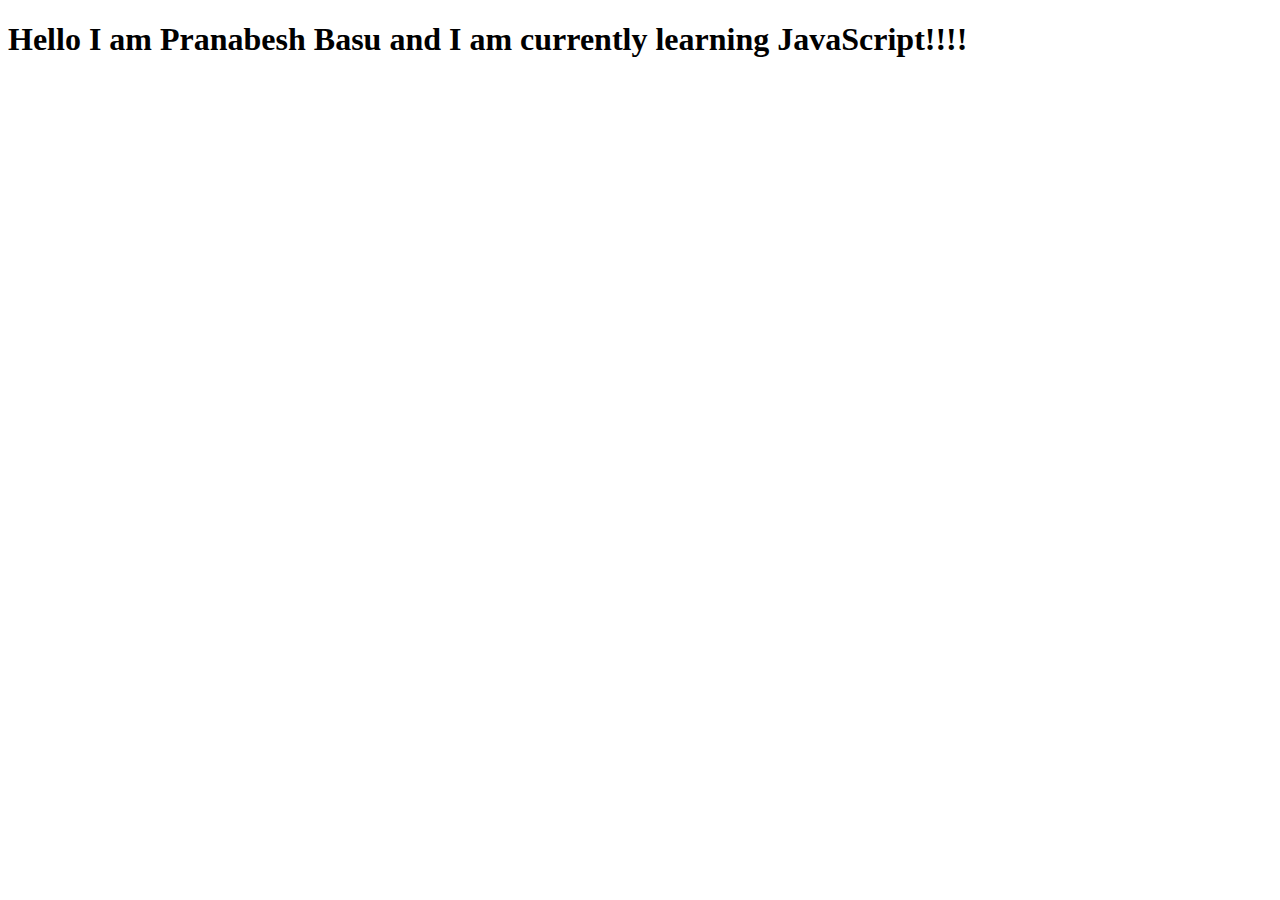
<file: Javascript/Index.html>
<!DOCTYPE html>
<html lang="en">
<head>
    <meta charset="UTF-8">
    <meta name="viewport" content="width=device-width, initial-scale=1.0">
    <title>Java Script Basics</title>
</head>
<body>
    <!-- Adding the app.js file with this HTML file-->
    <h1>Hello I am Pranabesh Basu and I am currently learning JavaScript!!!!</h1>
    <script src="app.js"></script>
</body>
</html>
</file>
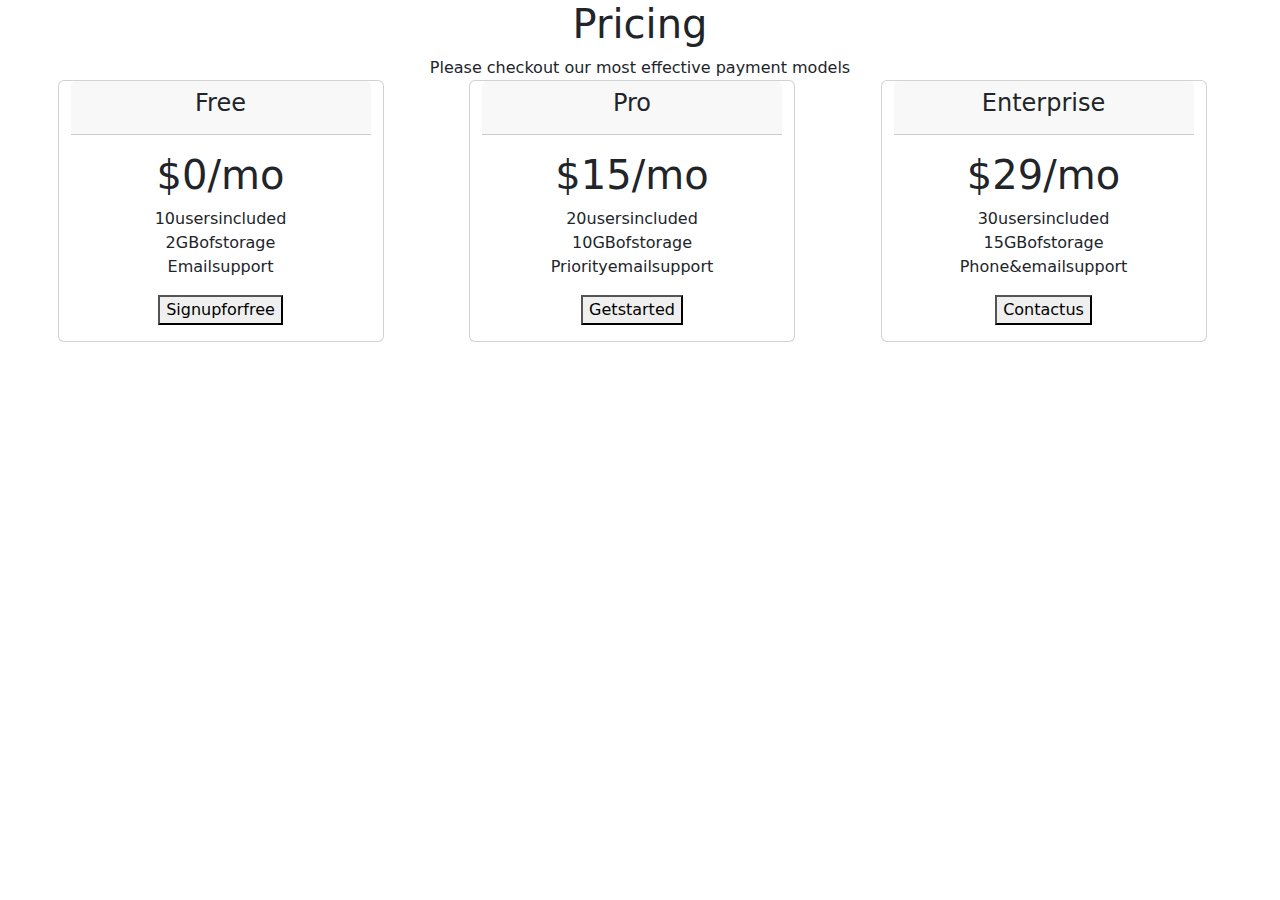
<file: assign.html>
<!DOCTYPE html>
<html lang="en">

<head>
    <meta charset="UTF-8">
    <meta name="viewport" content="width=device-width, initial-scale=1.0">
    <title>Bootstrap</title>
    <link href="https://cdn.jsdelivr.net/npm/bootstrap@5.3.8/dist/css/bootstrap.min.css" rel="stylesheet">
    <link rel="stylesheet" href="">
</head>

<body>
    <h1 class="text-center">Pricing</h1>
    <div class="text-center">Please checkout our most effective payment models</div>
    <div class="row text-center justify-content-evenly">
        <div class="card col-sm-5 col-md-3 mb-3 me-3">
            <div class="card-header">
                <h4>Free</h4>
            </div>
            <div class="card-body">
                <h1 class="card-title">$0/mo</h1>
                <ul class="list-unstyled">
                    <li>10usersincluded</li>
                    <li>2GBofstorage</li>
                    <li>Emailsupport</li>
                </ul>
                <button href="#" class="btnbtn-outline-primary">Signupforfree</button>
            </div>
        </div>
        <div class="card col-sm-5 col-md-3 mb-3 me-3">
            <div class="card-header">
                <h4>Pro</h4>
            </div>
            <div class="card-body">
                <h1 class="card-title">$15/mo</h1>
                <ul class="list-unstyled">
                    <li>20usersincluded</li>
                    <li>10GBofstorage</li>
                    <li>Priorityemailsupport</li>
                </ul>
                <button href="#" class="btnbtn-primary">Getstarted</button>
            </div>
        </div>
        <div class="card col-sm-10 col-md-3 mb-3 me-3">
            <div class="card-header">
                <h4>Enterprise</h4>
    </div>
    <div class="card-body">
        <h1 class="card-title">$29/mo</h1>
            <ul class="list-unstyled">
                <li>30usersincluded</li>
                <li>15GBofstorage</li>
                <li>Phone&emailsupport</li>
            </ul>
            <button href="#"class="btnbtn-primary">Contactus</button></div>
        </div>
    </div>
<script src="https://cdn.jsdelivr.net/npm/bootstrap@5.3.8/dist/js/bootstrap.bundle.min.js"></script>
</body>

</html>
</file>
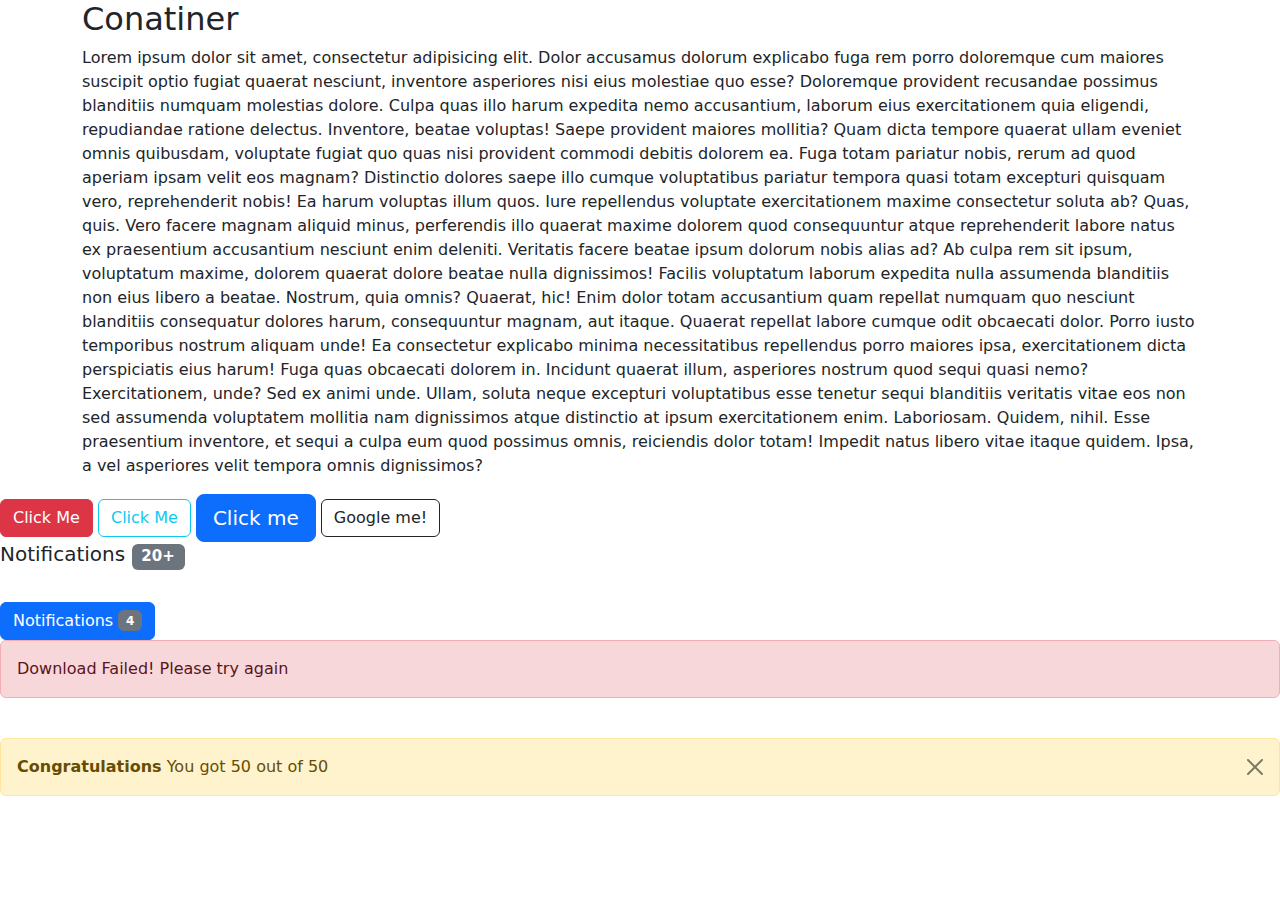
<file: boot.html>
<!DOCTYPE html>
<html lang="en">
<head>
    <meta charset="UTF-8">
    <meta name="viewport" content="width=device-width, initial-scale=1.0">
    <title>Bootstrap</title>
    <link href="https://cdn.jsdelivr.net/npm/bootstrap@5.3.8/dist/css/bootstrap.min.css" rel="stylesheet">
    <link rel="stylesheet" href="boot.css">
</head>
<body>
    <script src="https://cdn.jsdelivr.net/npm/bootstrap@5.3.8/dist/js/bootstrap.bundle.min.js"></script>
    <!-- <button>Click Me</button>
    <button class="btn btn-danger ">Click me</button> -->
    <div class="container">
        <h2>Conatiner</h2>
        <p>Lorem ipsum dolor sit amet, consectetur adipisicing elit. Dolor accusamus dolorum explicabo fuga rem porro doloremque cum maiores suscipit optio fugiat quaerat nesciunt, inventore asperiores nisi eius molestiae quo esse?
        Doloremque provident recusandae possimus blanditiis numquam molestias dolore. Culpa quas illo harum expedita nemo accusantium, laborum eius exercitationem quia eligendi, repudiandae ratione delectus. Inventore, beatae voluptas! Saepe provident maiores mollitia?
        Quam dicta tempore quaerat ullam eveniet omnis quibusdam, voluptate fugiat quo quas nisi provident commodi debitis dolorem ea. Fuga totam pariatur nobis, rerum ad quod aperiam ipsam velit eos magnam?
        Distinctio dolores saepe illo cumque voluptatibus pariatur tempora quasi totam excepturi quisquam vero, reprehenderit nobis! Ea harum voluptas illum quos. Iure repellendus voluptate exercitationem maxime consectetur soluta ab? Quas, quis.
        Vero facere magnam aliquid minus, perferendis illo quaerat maxime dolorem quod consequuntur atque reprehenderit labore natus ex praesentium accusantium nesciunt enim deleniti. Veritatis facere beatae ipsum dolorum nobis alias ad?
        Ab culpa rem sit ipsum, voluptatum maxime, dolorem quaerat dolore beatae nulla dignissimos! Facilis voluptatum laborum expedita nulla assumenda blanditiis non eius libero a beatae. Nostrum, quia omnis? Quaerat, hic!
        Enim dolor totam accusantium quam repellat numquam quo nesciunt blanditiis consequatur dolores harum, consequuntur magnam, aut itaque. Quaerat repellat labore cumque odit obcaecati dolor. Porro iusto temporibus nostrum aliquam unde!
        Ea consectetur explicabo minima necessitatibus repellendus porro maiores ipsa, exercitationem dicta perspiciatis eius harum! Fuga quas obcaecati dolorem in. Incidunt quaerat illum, asperiores nostrum quod sequi quasi nemo? Exercitationem, unde?
        Sed ex animi unde. Ullam, soluta neque excepturi voluptatibus esse tenetur sequi blanditiis veritatis vitae eos non sed assumenda voluptatem mollitia nam dignissimos atque distinctio at ipsum exercitationem enim. Laboriosam.
        Quidem, nihil. Esse praesentium inventore, et sequi a culpa eum quod possimus omnis, reiciendis dolor totam! Impedit natus libero vitae itaque quidem. Ipsa, a vel asperiores velit tempora omnis dignissimos?</p>
        </div>
        <button class="btn btn-danger">Click Me</button>
        <button class="btn btn-outline-info">Click Me</button>
        <button class="btn btn-primary btn-lg">Click me</button>
        <a href="www.google.com" class="btn btn-outline-dark">Google me!</a>
        <br>
        <h5>Notifications <span class="badge text-bg-secondary">20+</span></h5>
        <br>
        <button type="button" class="btn btn-primary">
            Notifications 
            <span class="badge text-bg-secondary">4</span>
        <br>
        </button>
    <div class="alert alert-danger">Download Failed! Please try again</div>
    <br>
    <div class="alert alert-warning alert-dismissible fade show" role="alert">
        <strong>Congratulations</strong> You got 50 out of 50
            <button type="button" class="btn-close" data-bs-dismiss="alert" aria-label="Close">
            </button>
    </div>

</body>
</html>
</file>
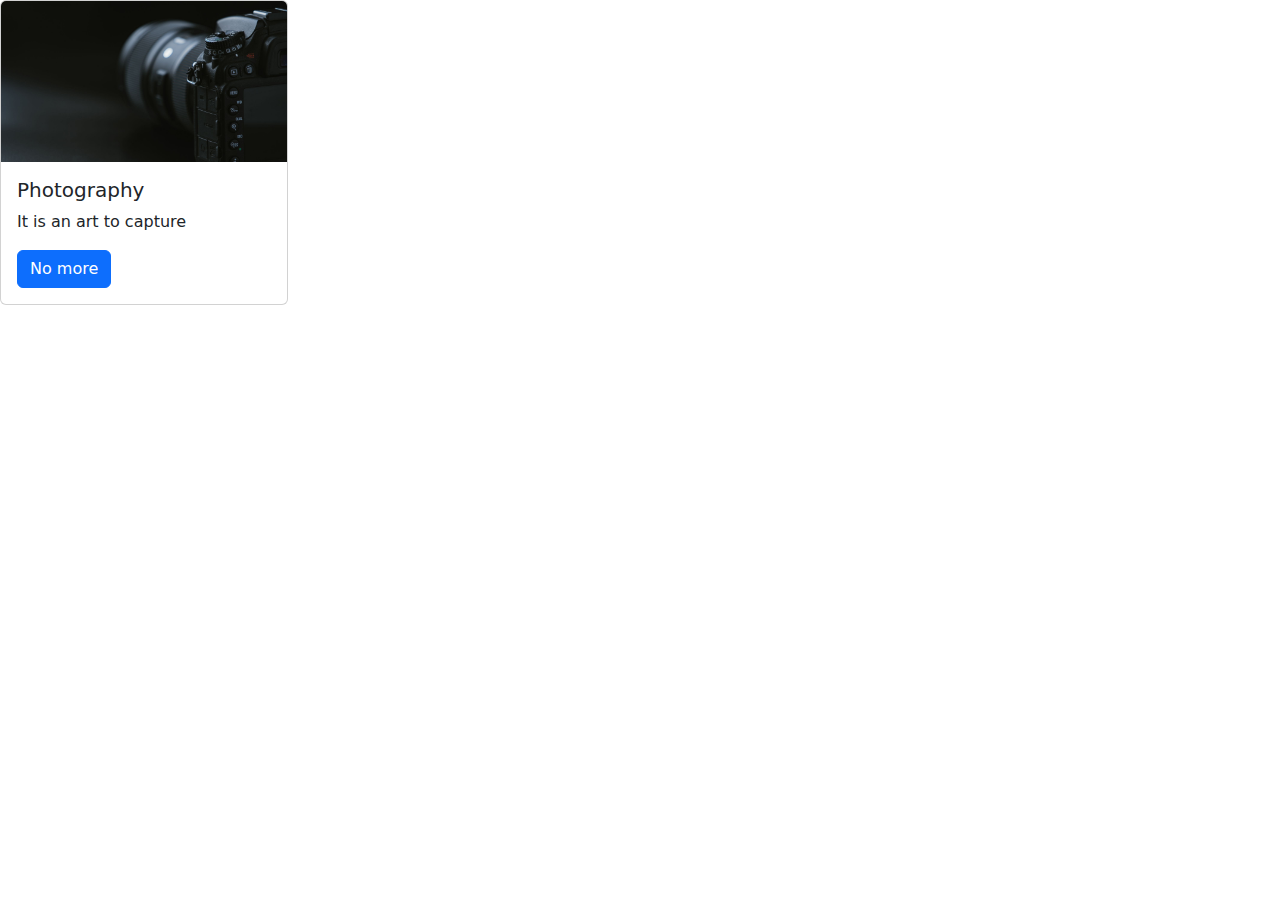
<file: card.html>
<!DOCTYPE html>
<html lang="en">
<head>
    <meta charset="UTF-8">
    <meta name="viewport" content="width=device-width, initial-scale=1.0">
    <title>Document</title>
    <link href="https://cdn.jsdelivr.net/npm/bootstrap@5.3.8/dist/css/bootstrap.min.css" rel="stylesheet">
    <link rel="stylesheet" href="boot.css">
</head>
<body>
    <script src="https://cdn.jsdelivr.net/npm/bootstrap@5.3.8/dist/js/bootstrap.bundle.min.js"></script>
    <div class="card" style="width: 18rem;">
        <img src="photo.jpg" class="card-img-top">
        <div class="card-body">
            <h5 class="card-title">Photography</h5>
            <p class="card-text">It is an art to capture</p>
            <a href="#" class="btn btn-primary">No more</a>
        </div>
    </div>
</body>
</html>
</file>
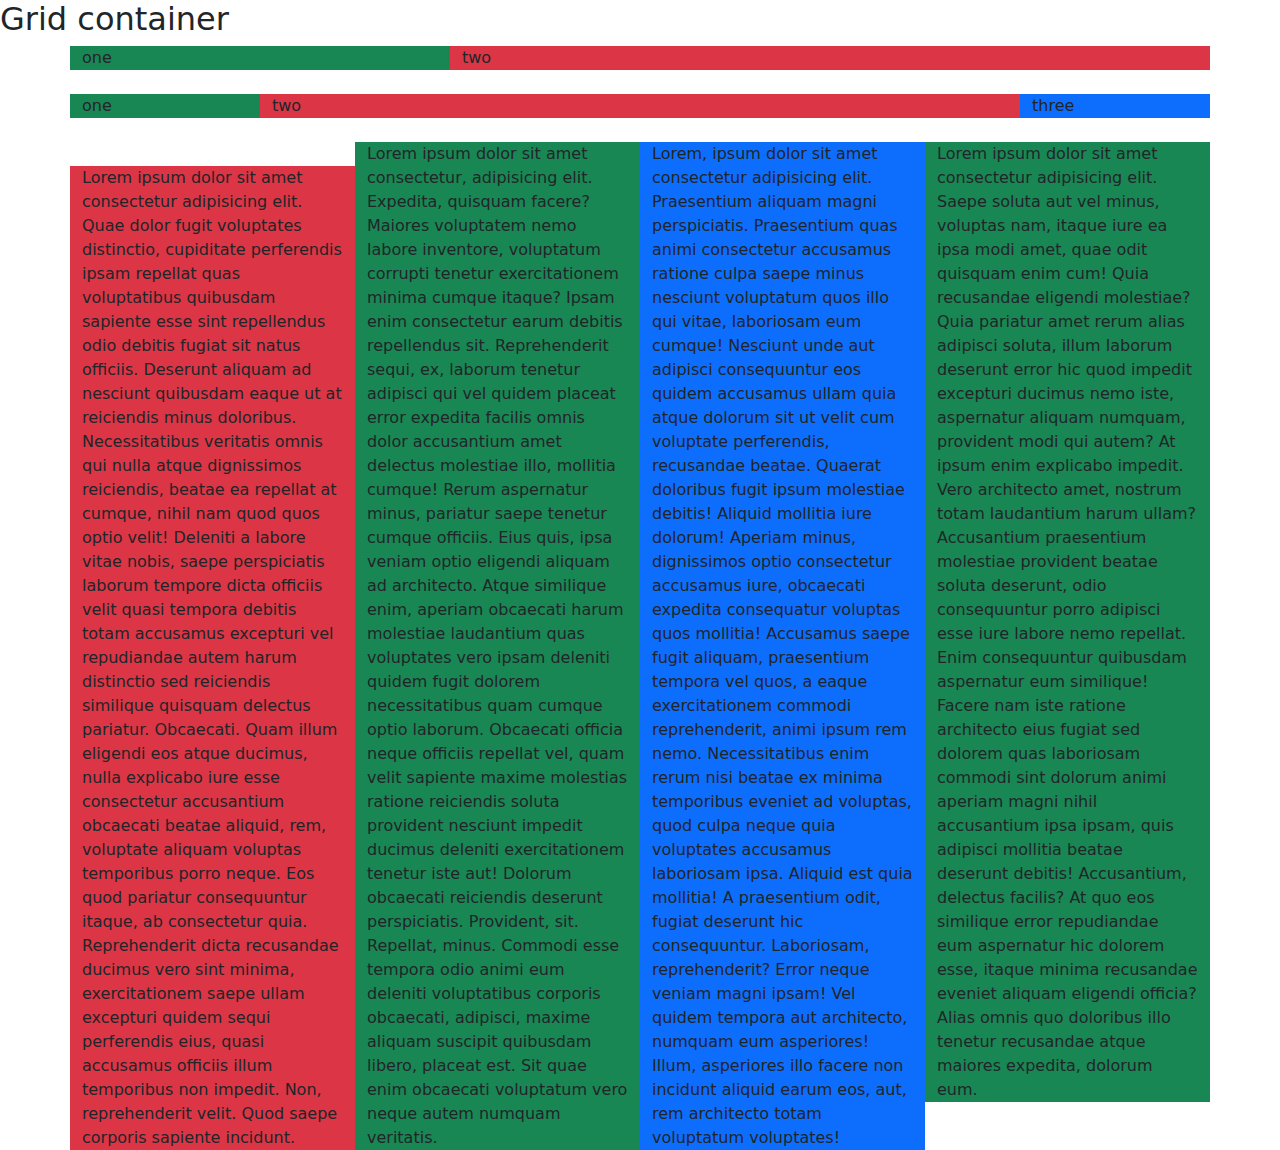
<file: grid.html>
<!DOCTYPE html>
<html lang="en">
<head>
    <meta charset="UTF-8">
    <meta name="viewport" content="width=device-width, initial-scale=1.0">
    <title>Grid Layout</title>
    <link href="https://cdn.jsdelivr.net/npm/bootstrap@5.3.8/dist/css/bootstrap.min.css" rel="stylesheet">
    <link rel="stylesheet" href="boot.css">
</head>
<body>
    <h2>Grid container</h2>
    <div class="container">
        <div class="row">
            <div class="col-4 bg-success">one</div>
            <div class="col-8 bg-danger">two</div>
        </div>
        <br>
        <div class="row">
            <div class="col-md-2 bg-success">one</div>
            <div class="col-md-8 bg-danger">two</div>
            <div class="col-md-2 bg-primary">three</div>
        </div>
        <br>
        <div class="row align-items-end">
            <div class="col bg-danger">Lorem ipsum dolor sit amet consectetur adipisicing elit. Quae dolor fugit voluptates distinctio, cupiditate perferendis ipsam repellat quas voluptatibus quibusdam sapiente esse sint repellendus odio debitis fugiat sit natus officiis.
            Deserunt aliquam ad nesciunt quibusdam eaque ut at reiciendis minus doloribus. Necessitatibus veritatis omnis qui nulla atque dignissimos reiciendis, beatae ea repellat at cumque, nihil nam quod quos optio velit!
            Deleniti a labore vitae nobis, saepe perspiciatis laborum tempore dicta officiis velit quasi tempora debitis totam accusamus excepturi vel repudiandae autem harum distinctio sed reiciendis similique quisquam delectus pariatur. Obcaecati.
            Quam illum eligendi eos atque ducimus, nulla explicabo iure esse consectetur accusantium obcaecati beatae aliquid, rem, voluptate aliquam voluptas temporibus porro neque. Eos quod pariatur consequuntur itaque, ab consectetur quia.
            Reprehenderit dicta recusandae ducimus vero sint minima, exercitationem saepe ullam excepturi quidem sequi perferendis eius, quasi accusamus officiis illum temporibus non impedit. Non, reprehenderit velit. Quod saepe corporis sapiente incidunt.
            </div>
            <div class="col bg-success">Lorem ipsum dolor sit amet consectetur, adipisicing elit. Expedita, quisquam facere? Maiores voluptatem nemo labore inventore, voluptatum corrupti tenetur exercitationem minima cumque itaque? Ipsam enim consectetur earum debitis repellendus sit.
            Reprehenderit sequi, ex, laborum tenetur adipisci qui vel quidem placeat error expedita facilis omnis dolor accusantium amet delectus molestiae illo, mollitia cumque! Rerum aspernatur minus, pariatur saepe tenetur cumque officiis.
            Eius quis, ipsa veniam optio eligendi aliquam ad architecto. Atque similique enim, aperiam obcaecati harum molestiae laudantium quas voluptates vero ipsam deleniti quidem fugit dolorem necessitatibus quam cumque optio laborum.
            Obcaecati officia neque officiis repellat vel, quam velit sapiente maxime molestias ratione reiciendis soluta provident nesciunt impedit ducimus deleniti exercitationem tenetur iste aut! Dolorum obcaecati reiciendis deserunt perspiciatis. Provident, sit.
            Repellat, minus. Commodi esse tempora odio animi eum deleniti voluptatibus corporis obcaecati, adipisci, maxime aliquam suscipit quibusdam libero, placeat est. Sit quae enim obcaecati voluptatum vero neque autem numquam veritatis.
            </div>
            <div class="col bg-primary">Lorem, ipsum dolor sit amet consectetur adipisicing elit. Praesentium aliquam magni perspiciatis. Praesentium quas animi consectetur accusamus ratione culpa saepe minus nesciunt voluptatum quos illo qui vitae, laboriosam eum cumque!
            Nesciunt unde aut adipisci consequuntur eos quidem accusamus ullam quia atque dolorum sit ut velit cum voluptate perferendis, recusandae beatae. Quaerat doloribus fugit ipsum molestiae debitis! Aliquid mollitia iure dolorum!
            Aperiam minus, dignissimos optio consectetur accusamus iure, obcaecati expedita consequatur voluptas quos mollitia! Accusamus saepe fugit aliquam, praesentium tempora vel quos, a eaque exercitationem commodi reprehenderit, animi ipsum rem nemo.
            Necessitatibus enim rerum nisi beatae ex minima temporibus eveniet ad voluptas, quod culpa neque quia voluptates accusamus laboriosam ipsa. Aliquid est quia mollitia! A praesentium odit, fugiat deserunt hic consequuntur.
            Laboriosam, reprehenderit? Error neque veniam magni ipsam! Vel quidem tempora aut architecto, numquam eum asperiores! Illum, asperiores illo facere non incidunt aliquid earum eos, aut, rem architecto totam voluptatum voluptates!
            </div>
            <div class="col bg-success align-self-start">Lorem ipsum dolor sit amet consectetur adipisicing elit. Saepe soluta aut vel minus, voluptas nam, itaque iure ea ipsa modi amet, quae odit quisquam enim cum! Quia recusandae eligendi molestiae?
            Quia pariatur amet rerum alias adipisci soluta, illum laborum deserunt error hic quod impedit excepturi ducimus nemo iste, aspernatur aliquam numquam, provident modi qui autem? At ipsum enim explicabo impedit.
            Vero architecto amet, nostrum totam laudantium harum ullam? Accusantium praesentium molestiae provident beatae soluta deserunt, odio consequuntur porro adipisci esse iure labore nemo repellat. Enim consequuntur quibusdam aspernatur eum similique!
            Facere nam iste ratione architecto eius fugiat sed dolorem quas laboriosam commodi sint dolorum animi aperiam magni nihil accusantium ipsa ipsam, quis adipisci mollitia beatae deserunt debitis! Accusantium, delectus facilis?
            At quo eos similique error repudiandae eum aspernatur hic dolorem esse, itaque minima recusandae eveniet aliquam eligendi officia? Alias omnis quo doloribus illo tenetur recusandae atque maiores expedita, dolorum eum.
            </div>
        </div>
    </div>
    <script src="https://cdn.jsdelivr.net/npm/bootstrap@5.3.8/dist/js/bootstrap.bundle.min.js"></script>
</body>
</html>
</file>
<file: boot.css>
/* .container{
    background-color: pink;
} */
</file>
